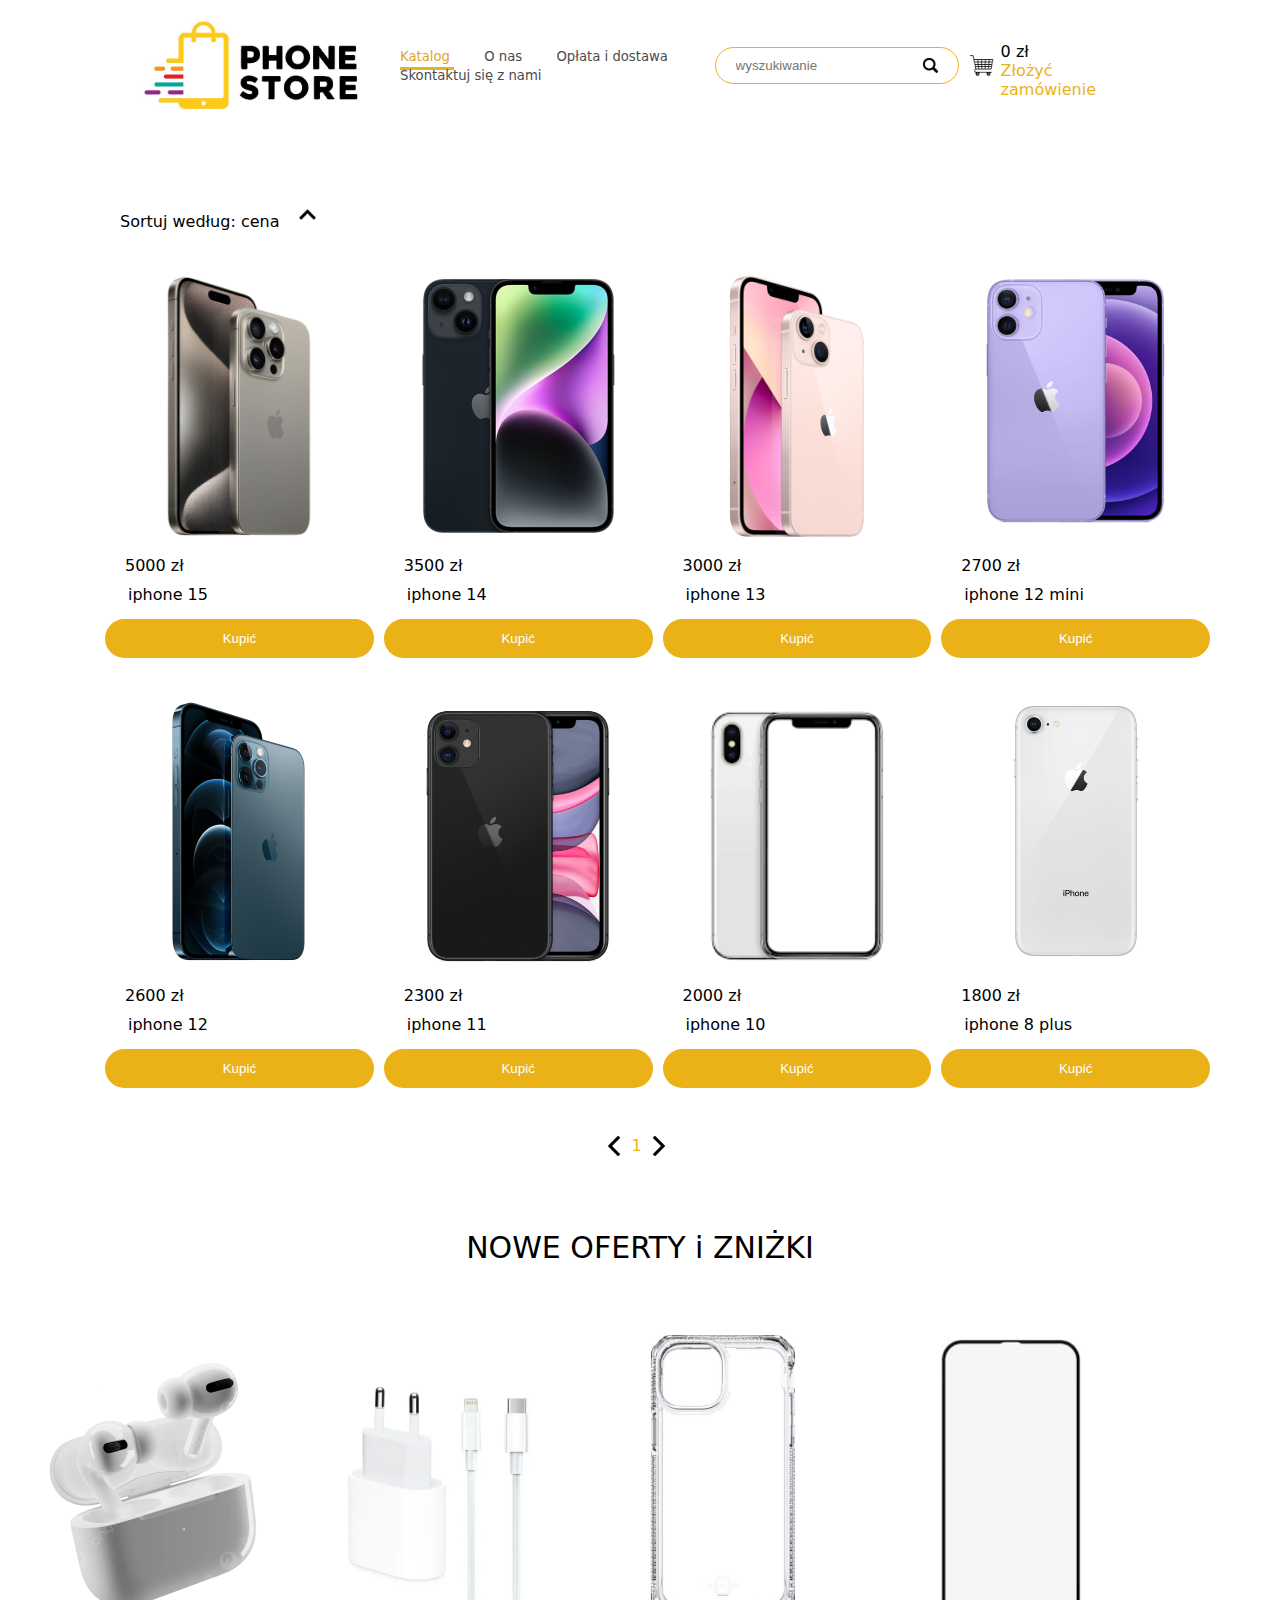
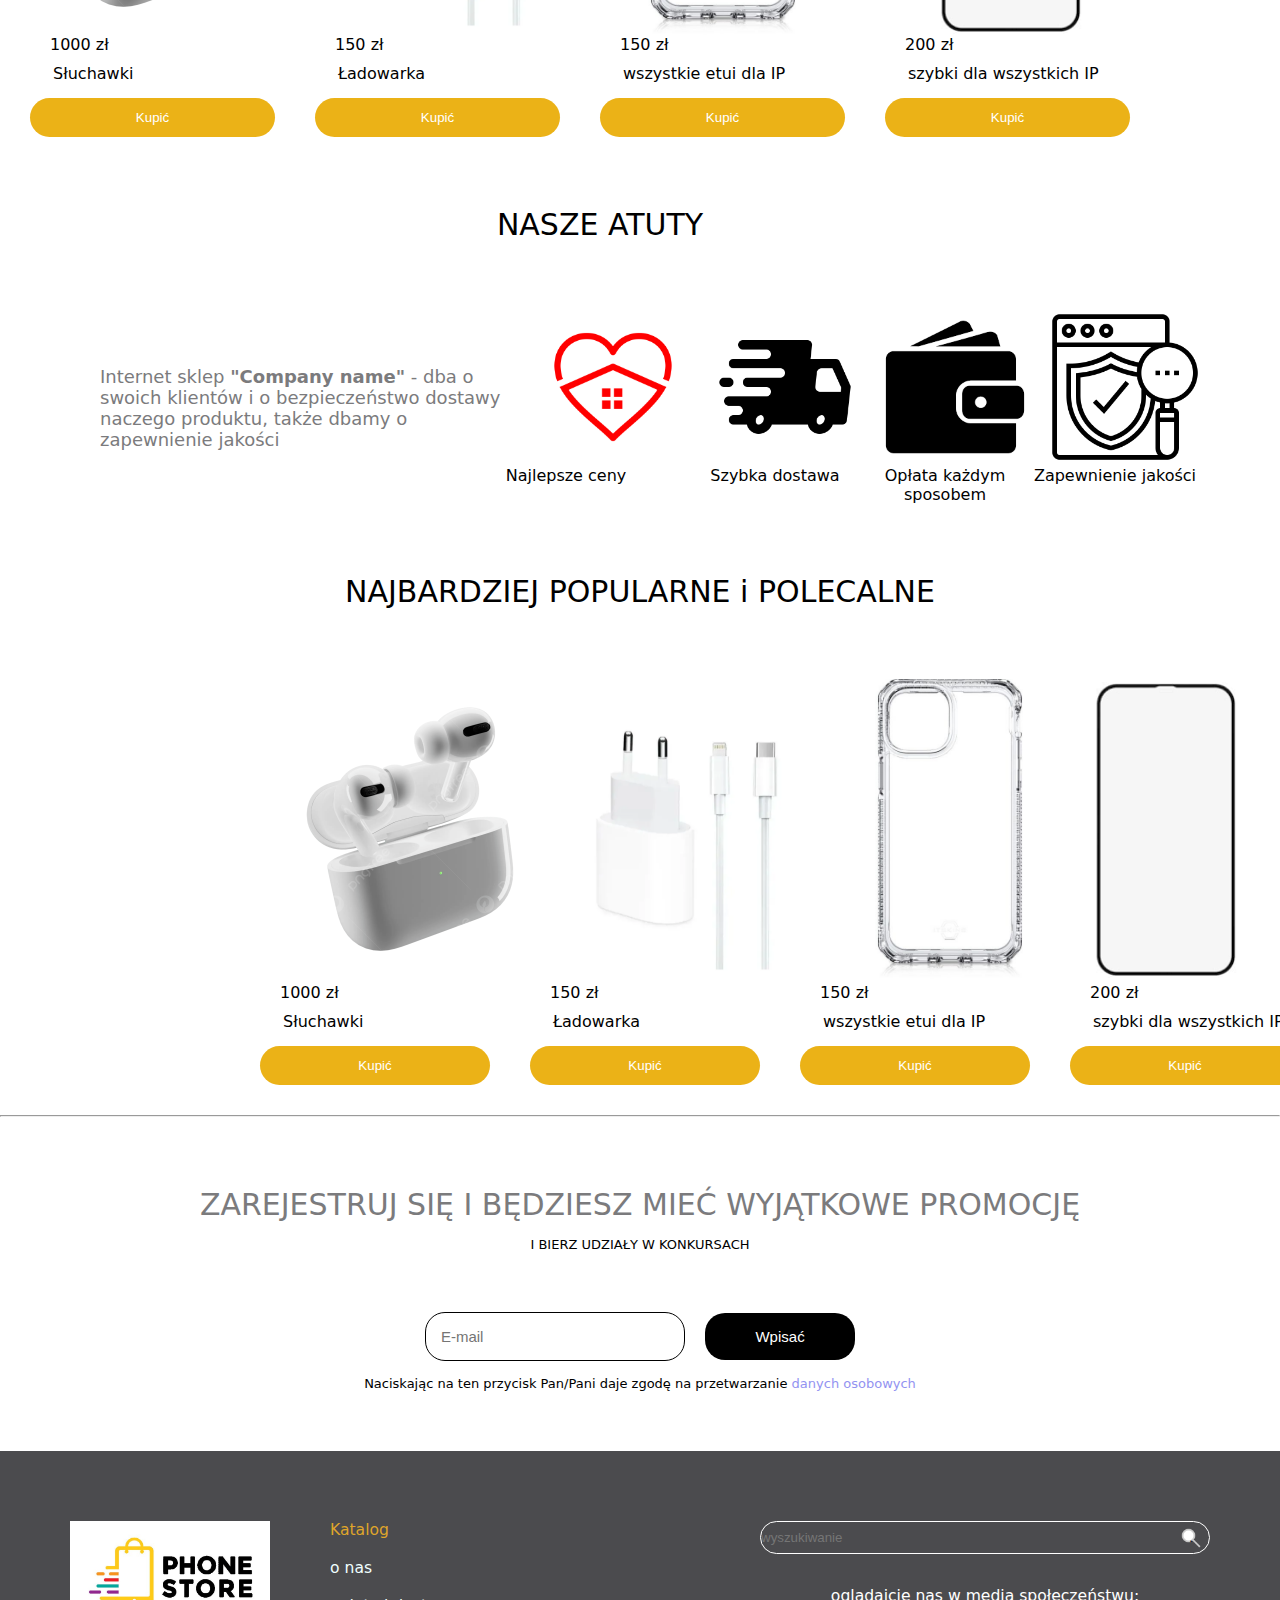
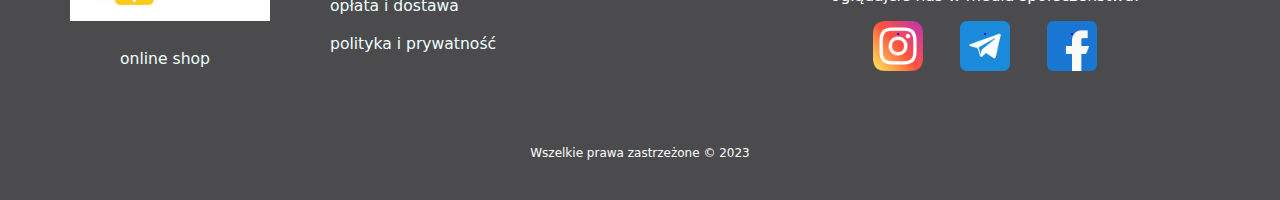
<file: index.html>
<!DOCTYPE html>
<html lang="PL-pl" lang="en">
<head>
    <meta charset="UTF-8">
    <meta http-equiv="X-UA-Compatible" content="IE=edge"/>
    <meta name="viewport" content="width=device-width, initial-scale=1.0">
    <title>internet_market</title>
    <link rel="stylesheet" type="text/css" href="header_footer.css"/>
    <link rel="stylesheet" type="text/css" href="main.css"/>
    <link rel="stylesheet" type="text/css" href="layout.css"/>
</head>
<body>
     
         <header>
      
              <div class="container-head d-Flex">
               <img src="images/logotype1.jpg" alt="logo" class="img-logotype"/>
               <img class="burgerIcon" src="images/2473588.png" alt="menu"/>
               <nav class="menu">
                 <a href="index.html" class="active" href="#"> Katalog </a>
                 <a href="index2.html"> O nas </a>
                 <a href="index3.html"> Opłata i dostawa </a>
                 <a href="#">Skontaktuj się z nami </a>
               </nav>
               <form name="search" action="#" mathod="get">
                <div class="d-Flex">
                    <input type="text" name="search" placeholder="wyszukiwanie">
                    <input type="submit" name="search" value=".">
                </div>
                </form>
                <div class="cart d-Flex">
                  <img src="images/3081986.png" alt="cart" id="del" class="cursor-pointer">
                      <div class="odstep">
                        <p class="p23" id="pay"> 0 zł</p>
                        <a href="index3.html">Złożyć zamówienie</a> <br>
                      </div>
                </div>
              </div> 
    </header>
    
      

    <main class="container-Fluid1">

      <div class="container">
             <div class="block1 d-Flex">
          
          <div class="items">
           <div class="sort"> 
            <p>Sortuj według: 
              <a href="#" id="cena"> cena </a> 
              <a href="#" id="demo">
                  <img src="images/images (1).png" alt="up-png" class="image-container"/>
              </a>
          </p>
        </div>
        <div class="boxes-container">
          <div class="boxes d-Flex">
            <div class="box">
              <figure>
                <div class="img-apple">
                  <img src="images/iphone15(2).png" alt="iphone" height="260px" class="img-iphone15">
                </div>
                <figcaption>
                    <p><span class="price">5000</span> zł </p>
                </figcaption>
                <p class="title">iphone 15</p>
                <button > Kupić </button>
              </figure>
           </div>

               <div class="box">
                  <figure>
                    <div class="img-apple">
                      <img src="images/iphone14.png" alt="iphone" height="300px" >
                    </div>
                    <figcaption>
                        <p><span class="price">3500</span> zł </p>
                    </figcaption>
                    <p class="title">iphone 14</p>
                    <button> Kupić </button>
                  </figure>
               </div>

               <div class="box">
                <figure>
                  <div class="img-apple">
                    <img src="images/iPhone-13-PNG-HD.png" alt="iphone" height="300px" >
                  </div>
                  <figcaption>
                      <p><span class="price">3000</span> zł </p>
                  </figcaption>
                  <p class="title">iphone 13</p>
                  <button> Kupić </button>
                </figure>
             </div>

             <div class="box">
              <figure>
                <div class="img-apple">
                  <img src="images/iphone-12-mini-purple.png" alt="iphone" height="320px" class="img-iphone12-mini">
                </div>
                <figcaption>
                    <p><span class="price">2700</span> zł </p>
                </figcaption>
                <p class="title">iphone 12 mini</p>
                <button> Kupić </button>
              </figure>
           </div>

             <div class="box">
              <figure>
                <div class="img-apple">
                  <img src="images/iphone12.png" alt="iphone" height="300px" >
                </div>
                <figcaption>
                    <p><span class="price">2600</span> zł </p>
                </figcaption>
                <p class="title">iphone 12</p>
                <button> Kupić </button>
              </figure>
           </div>

           <div class="box">
            <figure>
              <div class="img-apple">
                <img src="images/iphone11(3).png" alt="iphone" height="310px" class="img-iphone11">
              </div>
              <figcaption>
                  <p><span class="price">2300</span> zł </p>
              </figcaption>
              <p class="title">iphone 11</p>
              <button> Kupić </button>
            </figure>
         </div>

         <div class="box">
          <figure>
            <div class="img-apple">
              <img src="images/iphone10(2).png" alt="iphone" height="300px" >
            </div>
            <figcaption>
                <p><span class="price">2000</span> zł </p>
            </figcaption>
            <p class="title">iphone 10</p>
            <button> Kupić </button>
          </figure>
       </div>


     <div class="box">
      <figure>
        <div class="img-apple">
          <img src="images/iphone-8-silver-2.jpg" alt="iphone" height="250px" class="img-iphone8-plus">
        </div>
        <figcaption>
            <p><span class="price">1800</span> zł </p>
        </figcaption>
        <p class="title">iphone 8 plus </p>
        <button> Kupić </button>
      </figure>
   </div>
        </div>
           </div>
          </div>
        </div>

      </div>
      <div class="pagination">
        <a href=""> <img src="images/left-arrow.png" alt="prev-page" height="20px" />  </a>
         <a class="active" href="#">1</a>
         <a href=""><img src="images/right-arrow.png" alt="first-page" height="20px"/></a>
      </div>
        
      <div class="news">
        <h2>NOWE OFERTY i ZNIŻKI</h2>
          <div class="container">
            <div class="box">
              <figure>
                <div class="img-apple">
                  <img src="images/pngtree-airpods-png-image_9149137.png" alt="airpods" height="300px" >
                </div>
                <figcaption>
                    <p><span class="price">1000</span> zł </p>
                </figcaption>
                <p class="title">Słuchawki</p>
                <button> Kupić </button>
              </figure>
           </div>
    
           <div class="box">
            <figure>
              <div class="img-apple">
                <img src="images/png omg.png" alt="Ladowarka" height="300px" >
              </div>
              <figcaption>
                  <p><span class="price">150</span> zł </p>
              </figcaption>
              <p class="title">Ładowarka</p>
              <button> Kupić </button>
            </figure>
         </div>
    
         <div class="box">
          <figure>
            <div class="img-apple">
              <img src="images/PNG ETUI.jpg" alt="etui" height="300px" >
            </div>
            <figcaption>
                <p><span class="price">150</span> zł </p>
            </figcaption>
            <p class="title">wszystkie etui dla IP</p>
            <button> Kupić </button>
          </figure>
       </div>
    
       <div class="box">
        <figure>
          <div class="img-apple">
            <img src="images/uuu.png" alt="iphone" height="300px" >
          </div>
          <figcaption>
              <p><span class="price">200</span> zł </p>
          </figcaption>
          <p class="title">szybki dla wszystkich IP</p>
          <button> Kupić </button>
        </figure>
     </div>
    
        </div>
        

<div class="adv">
  <h2>NASZE ATUTY</h2>
  <div class="d-Flex">
      <div>
        <p>Internet sklep <strong>"Company name"</strong> - dba o swoich klientów i o bezpieczeństwo dostawy naczego produktu, także dbamy o zapewnienie jakości  </p>
      </div>
      <div class="d-Flex1">
     <figure>
       <img src="images/house.webp" class="png"  alt="house" >
        <figcaption class="p-atuty1"> Najlepsze ceny </figcaption>
     </figure>

     <figure>
      <img src="images/delivery.png" class="img"   alt="delivery" >
       <figcaption class="p-atuty">  Szybka dostawa </figcaption>
    </figure>

    <figure>
      <img src="images/payment.png" class="img" alt="payment" >
       <figcaption class="p-atuty"> Opłata każdym sposobem</figcaption>
    </figure>

    <figure>
      <img src="images/quality.png" class="img" alt="quality" >
       <figcaption class="p-atuty"> Zapewnienie jakości </figcaption>
    </figure>
      </div>
  </div>

</div>


      </div>


      <div class="news">
        <h2> NAJBARDZIEJ POPULARNE i POLECALNE</h2>
        <div class="boxes-container">
          <div class="container1">
            <div class="box">
              <figure>
                <img src="images/pngtree-airpods-png-image_9149137.png" alt="airpods" height="300px" >
                <figcaption>
                    <p><span class="price">1000</span> zł </p>
                </figcaption>
                <p class="title">Słuchawki</p>
                <button> Kupić </button>
              </figure>
           </div>
    
           <div class="box">
            <figure>
              <img src="images/png omg.png" alt="Ladowarka" height="300px" >
              <figcaption>
                  <p><span class="price">150</span> zł </p>
              </figcaption>
              <p class="title">Ładowarka</p>
              <button> Kupić </button>
            </figure>
         </div>
    
         <div class="box">
          <figure>
            <img src="images/PNG ETUI.jpg" alt="etui" height="300px" >
            <figcaption>
                <p><span class="price">150</span> zł </p>
            </figcaption>
            <p class="title">wszystkie etui dla IP</p>
            <button> Kupić </button>
          </figure>
       </div>
    
       <div class="box">
        <figure>
          <img src="images/uuu.png" alt="iphone" height="300px" >
          <figcaption>
              <p><span class="price">200</span> zł </p>
          </figcaption>
          <p class="title">szybki dla wszystkich IP</p>
          <button> Kupić </button>
        </figure>
     </div>
    </div>
        </div>
        
<hr>

<div class="sub">
  <h2> ZAREJESTRUJ SIĘ I BĘDZIESZ MIEĆ WYJĄTKOWE PROMOCJĘ </h2>
    <p > I BIERZ UDZIAŁY W KONKURSACH </p>
     <form name="sub" action="#" method="post">
      <div>
        <input type="email" name="email" placeholder="E-mail" />
        <input type="submit" name="sub" value="Wpisać" />
      </div>
     </form>

     <p class="title" >Naciskając na ten przycisk Pan/Pani daje zgodę na przetwarzanie  <a href="#">danych osobowych</a> </p>
</div>
      

    </main>

    <footer class="container-Fluid">
      <div class="container d-Flex">
         <div class="left d-Flex">
           <figure>
             <img class="image-container" src="images/logotype1.jpg" alt="logo"/>
              <figcaption>online shop</figcaption>
           </figure>
           <nav>
            <a class="active" href="index.html">Katalog</a>
             <a href="index2.html"> o nas </a>
             <a href="index3.html"> opłata i dostawa </a>
             <a href="#">  polityka i prywatność </a>
             
           </nav>
         </div>
           <div class="right">
              <form name="search" action="#" method="get">
                <div class="d-Flex">
                  <input type="text" name="search" placeholder="wyszukiwanie" /> 
                   <input type="submit" name="search" value="."/>
                </div>
              </form>
              <div> 
              <p>oglądajcie nas w media społeczeństwu: </p>
                <a href="#" class="box insta">.</a> 
                <a href="#" class="box telegram" >.</a>
                <a href="#" class="box facebook">.</a>
              </div>
              </div>
           </div>
      </div>
      <div class="container copyrights">
        <p class="footer-copy">Wszelkie prawa zastrzeżone &copy; 2023</p>
      </div> 
    </footer>
<script>

const cartItemsKey = "cartItems_index2";
const cartTotalKey = "cartTotal_index2";

let cena = document.getElementById("cena");
let demo = document.getElementById("demo");

demo.addEventListener("click", function () {
    const boxesContainer = document.querySelector(".boxes-container");
    const boxes = Array.from(boxesContainer.querySelectorAll(".box"));
    const image = document.querySelector(".image-container");

    if (cena.innerHTML.trim() === "cena") {
        cena.innerHTML = "popularnosc";
        image.src = "images/down_arrow1.png";
        image.style.width = "37px";

        boxes.sort((a, b) => {
            const priceA = parseFloat(a.querySelector(".price").textContent.trim()) || 0;
            const priceB = parseFloat(b.querySelector(".price").textContent.trim()) || 0;
            return priceA - priceB;
        });

        boxesContainer.innerHTML = "";
        boxes.forEach((box) => boxesContainer.appendChild(box));

    } else if (cena.innerHTML.trim() === "popularnosc") {
        cena.innerHTML = "cena";
        image.src = "images/images (1).png";
        image.style.width = "26px";

        boxes.reverse();

        boxesContainer.innerHTML = "";
        boxes.forEach((box) => boxesContainer.appendChild(box));
    }
});

document.querySelectorAll(".box button").forEach((button) => {
    button.addEventListener("click", function () {
        const box = this.closest(".box");
        const title = box.querySelector(".title").textContent.trim();
        const price = parseFloat(box.querySelector(".price").textContent.trim());
        const image = box.querySelector("img").src;

        const userConfirmed = confirm(`Czy na pewno chcesz dodać "${title}" do koszyka?`);

        if (userConfirmed) {
            const cartItems = JSON.parse(localStorage.getItem("cartItems")) || [];
            cartItems.push({ title, price, image });

            localStorage.setItem("cartItems", JSON.stringify(cartItems));

            updateCartPrice(price);

            alert("Produkt dodany do koszyka!");
        } else {
            alert("Produkt nie został dodany do koszyka.");
        }
    });
});

function updateCartPrice(price) {
    const payElement = document.getElementById("pay");
    const currentPrice = parseFloat(payElement.textContent.replace("zł", "").trim()) || 0;
    const newPrice = currentPrice + price;

    payElement.textContent = `${newPrice.toFixed(2)} zł`;
    localStorage.setItem("cartTotal", newPrice.toFixed(2));
}

let del = document.getElementById("del");
del.addEventListener("click", function () {
    const userConfirmed = confirm("Czy na pewno chcesz wyczyścić koszyk?");

    if (userConfirmed) {
        document.getElementById("pay").textContent = "0 zł";
        localStorage.removeItem("cartTotal");
        localStorage.removeItem("cartItems");
        alert("Koszyk został wyczyszczony!");
    } else {
        console.log("Koszyk nie został wyczyszczony.");
    }
});

document.addEventListener("DOMContentLoaded", function () {
    const savedTotal = localStorage.getItem("cartTotal");
    if (savedTotal) {
        document.getElementById("pay").textContent = `${savedTotal} zł`;
    }

    const savedItems = JSON.parse(localStorage.getItem("cartItems")) || [];
    savedItems.forEach(item => {
        console.log(`Załadowano produkt: ${item.title} - ${item.price} zł`);
    });
});





</script>
</body>
</html>
</file>
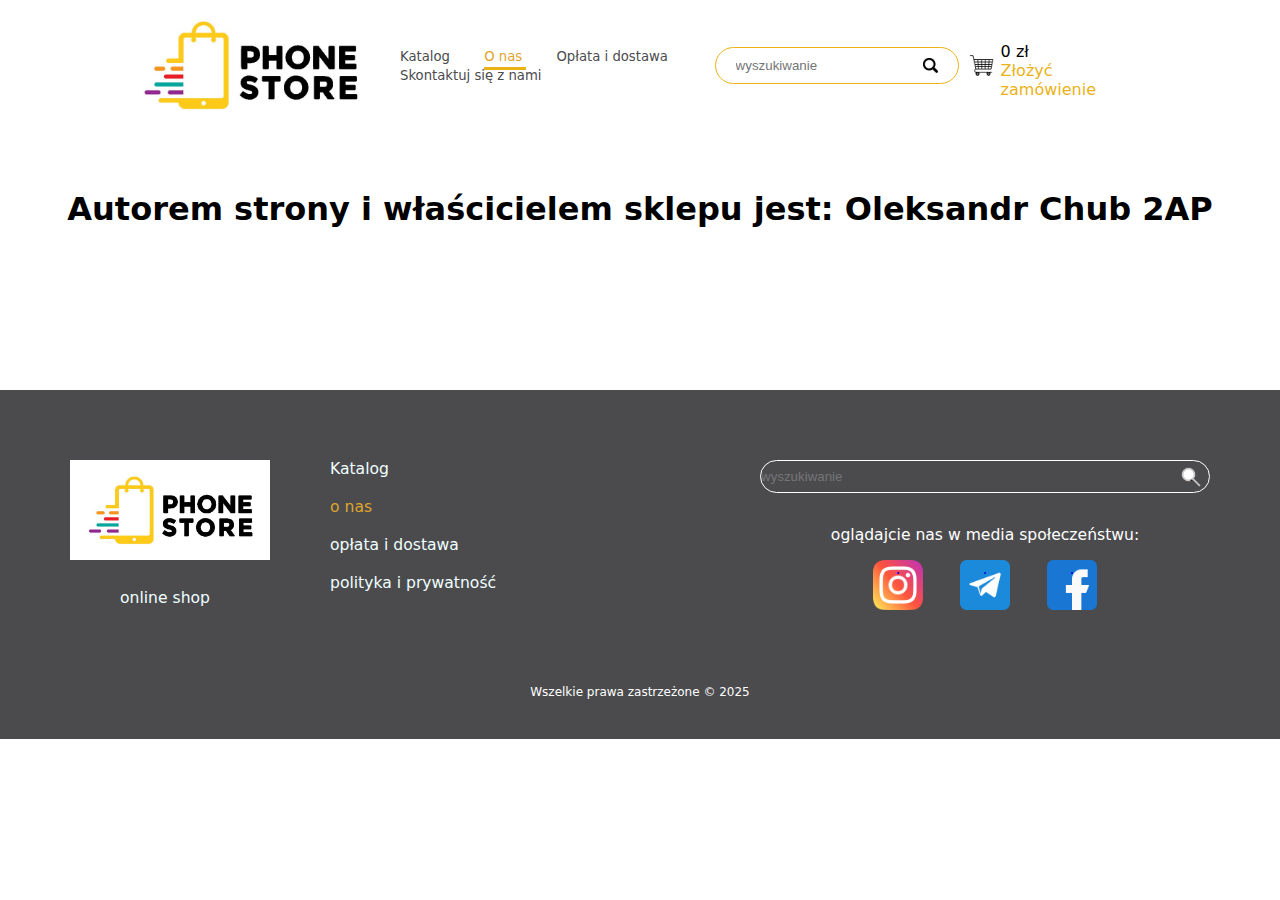
<file: index2.html>
<!DOCTYPE html>
<html lang="PL-pl" lang="en">
<head>
    <meta charset="UTF-8">
    <meta http-equiv="X-UA-Compatible" content="IE=edge"/>
    <meta name="viewport" content="width=device-width, initial-scale=1.0">
    <title>internet_market</title>
    <link rel="stylesheet" type="text/css" href="header_footer.css"/>
    <link rel="stylesheet" type="text/css" href="main.css"/>
    <link rel="stylesheet" type="text/css" href="layout.css"/>
</head>
<body>
     
         <header>
      
              <div class="container-head d-Flex">
               <img src="images/logotype1.jpg" alt="logo" class="img-logotype"/>
               <img class="burgerIcon" src="images/2473588.png" alt="menu"/>
               <nav class="menu">
                 <a href="index.html"> Katalog </a>
                 <a class="active" href="index2.html"> O nas </a>
                 <a href="index3.html"> Opłata i dostawa </a>
                 <a href="#">Skontaktuj się z nami </a>
               </nav>
               <form name="search" action="#" mathod="get">
                <div class="d-Flex">
                    <input type="text" name="search" placeholder="wyszukiwanie">
                    <input type="submit" name="search" value=".">
                </div>
                </form>
                <div class="cart d-Flex">
                    <img src="images/3081986.png" alt="cart" id="del">
                        <div class="odstep">
                          <p class="p23" id="pay"> 0 zł</p>
                          <a href="#">Złożyć zamówienie</a> <br>
                        </div>
                  </div>
                </div> 
                </div>
              </div> 
    </header>
    
     <main class="main1">
        <h1 class="inf-p">Autorem strony i właścicielem sklepu jest: Oleksandr Chub 2AP </h1>
        <div class="container copyrights">
            <p class="footer-copy">Wszelkie prawa zastrzeżone &copy; 2025</p>
          </div> 
     </main>

    <footer class="container-Fluid">
      <div class="container d-Flex">
         <div class="left d-Flex">
           <figure>
             <img class="image-container" src="images/logotype1.jpg" alt="logo"/>
              <figcaption>online shop</figcaption>
           </figure>
           <nav>
             <a href="index.html">Katalog</a>
             <a class="active" href="index2.html"> o nas </a>
             <a href="index3.html"> opłata i dostawa </a>
             <a href="#">  polityka i prywatność </a>
             
           </nav>
         </div>
           <div class="right">
              <form name="search" action="#" method="get">
                <div class="d-Flex">
                  <input type="text" name="search" placeholder="wyszukiwanie" /> 
                   <input type="submit" name="search" value="."/>
                </div>
              </form>
              <div> 
              <p>oglądajcie nas w media społeczeństwu: </p>
                <a href="#" class="box insta">.</a>
                <a href="#" class="box telegram" >.</a>
                <a href="#" class="box facebook">.</a>
              </div>
              </div>
           </div>
      </div>
      <div class="container copyrights">
        <p class="footer-copy">Wszelkie prawa zastrzeżone &copy; 2025</p>
      </div> 
    </footer>
    <script>
document.addEventListener("DOMContentLoaded", function () {
    const savedTotal = localStorage.getItem("cartTotal");
    if (savedTotal) {
        document.getElementById("pay").textContent = `${savedTotal} zł`;
    }

    window.addEventListener("storage", function (event) {
        if (event.key === "cartTotal") {
            document.getElementById("pay").textContent = `${event.newValue} zł`;
        }
    });
});


    </script>
</body>
</html>
</file>
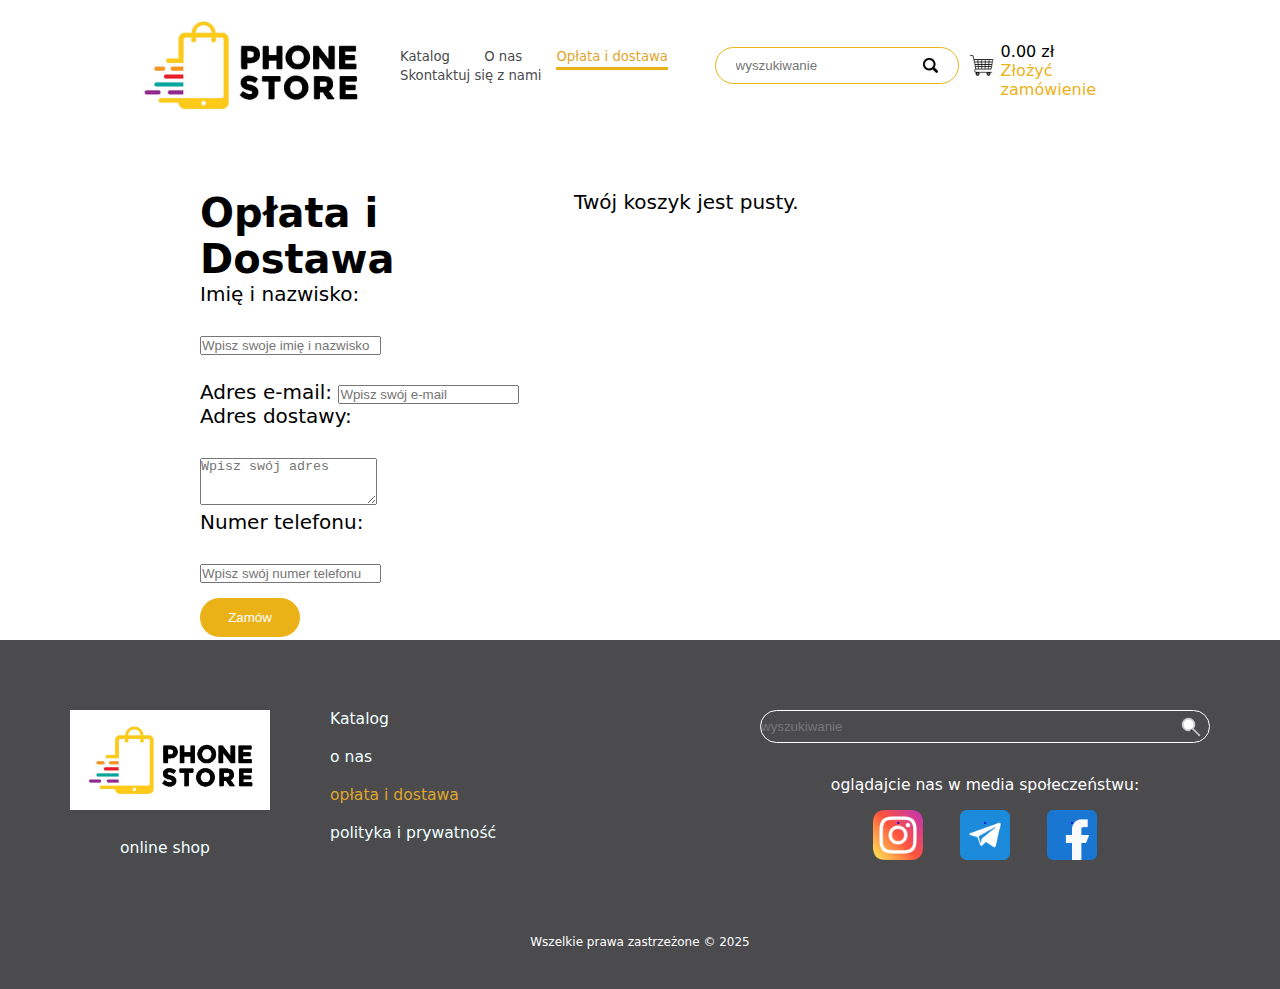
<file: index3.html>
<!DOCTYPE html>
<html lang="PL-pl" lang="en">
<head>
    <meta charset="UTF-8">
    <meta http-equiv="X-UA-Compatible" content="IE=edge"/>
    <meta name="viewport" content="width=device-width, initial-scale=1.0">
    <title>internet_market</title>
    <link rel="stylesheet" type="text/css" href="header_footer.css"/>
    <link rel="stylesheet" type="text/css" href="main.css"/>
    <link rel="stylesheet" type="text/css" href="layout.css"/>
</head>
<body>
     
         <header>
      
              <div class="container-head d-Flex">
               <img src="images/logotype1.jpg" alt="logo" class="img-logotype"/>
               <img class="burgerIcon" src="images/2473588.png" alt="menu"/>
               <nav class="menu">
                 <a href="index.html"> Katalog </a>
                 <a  href="index2.html"> O nas </a>
                 <a class="active" href="index3.html"> Opłata i dostawa </a>
                 <a href="#">Skontaktuj się z nami </a>
               </nav>
               <form name="search" action="#" mathod="get">
                <div class="d-Flex">
                    <input type="text" name="search" placeholder="wyszukiwanie">
                    <input type="submit" name="search" value=".">
                </div>
                </form>
                <div class="cart d-Flex">
                    <img src="images/3081986.png" alt="cart" id="del" class="clearCart" class="cursor-pointer">
                        <div class="odstep">
                          <p class="p23" id="pay"> 0 zł</p>
                          <a href="#">Złożyć zamówienie</a> <br>
                        </div>
                  </div>
                </div> 
                </div>
              </div> 
    </header>
    
     <main class="main2" id="main">
        <div class="main2-width" id="div-main">
            <h1 class="color-h1">Opłata i Dostawa</h1>
            <form id="orderForm">
            <label for="fullName">Imię i nazwisko:</label>
            <input type="text" id="fullName" name="fullName" placeholder="Wpisz swoje imię i nazwisko" required /> <br>

            <label for="email">Adres e-mail:</label>
            <input type="email" id="email" name="email" placeholder="Wpisz swój e-mail" required /> <br>

            <label for="address">Adres dostawy:</label>
            <textarea id="address" name="address" rows="3" placeholder="Wpisz swój adres" required></textarea> <br>

            <label for="phone">Numer telefonu:</label>
            <input type="number" id="phone" name="phone" placeholder="Wpisz swój numer telefonu" required /> <br>

            <button type="submit" class="przycisk">Zamów</button>
        </form>
        </div>

        <div id="orderDetails" class="order"></div>
     </main>

    <footer class="container-Fluid">
      <div class="container d-Flex">
         <div class="left d-Flex">
           <figure>
             <img class="image-container" src="images/logotype1.jpg" alt="logo"/>
              <figcaption>online shop</figcaption>
           </figure>
           <nav>
             <a href="index.html">Katalog</a>
             <a href="index2.html"> o nas </a>
             <a class="active" href="index3.html"> opłata i dostawa </a>
             <a href="#">  polityka i prywatność </a>
             
           </nav>
         </div>
           <div class="right">
              <form name="search" action="#" method="get">
                <div class="d-Flex">
                  <input type="text" name="search" placeholder="wyszukiwanie" /> 
                   <input type="submit" name="search" value="."/>
                </div>
              </form>
              <div> 
              <p>oglądajcie nas w media społeczeństwu: </p>
                <a href="#" class="box insta">.</a>
                <a href="#" class="box telegram" >.</a>
                <a href="#" class="box facebook">.</a>
              </div>
              </div>
           </div>
      </div>
      <div class="container copyrights">
        <p class="white-copy">Wszelkie prawa zastrzeżone &copy; 2025</p>
      </div> 
    </footer>
    <script>
     
     document.addEventListener("DOMContentLoaded", function () {
    const payElement = document.getElementById("pay");
    const orderDetailsContainer = document.getElementById("orderDetails");
    const clearCartButtons = document.querySelectorAll(".clearCart");
    const orderForm = document.getElementById("orderForm");

    const cartItems = JSON.parse(localStorage.getItem("cartItems")) || [];

    function updateCartTotal() {
        const totalAmount = cartItems.reduce((total, item) => total + item.price, 0);
        payElement.textContent = `${totalAmount.toFixed(2)} zł`;
        localStorage.setItem("cartTotal", totalAmount.toFixed(2));
    }

    function renderCart() {
        orderDetailsContainer.innerHTML = "";

        const itemsContainer = document.createElement("div");
        itemsContainer.classList.add("order-items-container");

        let main = document.getElementById("main");
        let divMain = document.getElementById("div-main");

        if (!main || !divMain) {
            console.error("Nie znaleziono elementu 'main' lub 'div-main'.");
            return;
        }

        if (cartItems.length === 0) {
            orderDetailsContainer.innerHTML = "<p>Twój koszyk jest pusty.</p>";
            main.style.height = "";
            divMain.style.width = "";
        } else if (cartItems.length >= 11) {
            cartItems.forEach((item) => {
                const itemElement = document.createElement("div");
                itemElement.classList.add("order-item");

                itemElement.innerHTML = `
                    <img src="${item.image}" alt="${item.title}" style="width: auto; height: 100px;" />
                    <p><strong>Nazwa:</strong> ${item.title}</p>
                    <p><strong>Cena:</strong> ${item.price} zł</p>
                `;
                main.style.height = "600px";
                divMain.style.width = "60%";
                itemsContainer.appendChild(itemElement);
            });

            orderDetailsContainer.appendChild(itemsContainer);
        } else if (cartItems.length >= 8) {
            cartItems.forEach((item) => {
                const itemElement = document.createElement("div");
                itemElement.classList.add("order-item");

                itemElement.innerHTML = `
                    <img src="${item.image}" alt="${item.title}" style="width: auto; height: 100px;" />
                    <p><strong>Nazwa:</strong> ${item.title}</p>
                    <p><strong>Cena:</strong> ${item.price} zł</p>
                `;
                divMain.style.width = "50%";
                main.style.height = "500px";
                itemsContainer.appendChild(itemElement);
            });

            orderDetailsContainer.appendChild(itemsContainer);
        } else {
            cartItems.forEach((item) => {
                const itemElement = document.createElement("div");
                itemElement.classList.add("order-item");

                itemElement.innerHTML = `
                    <img src="${item.image}" alt="${item.title}" style="width: auto; height: 100px;" />
                    <p><strong>Nazwa:</strong> ${item.title}</p>
                    <p><strong>Cena:</strong> ${item.price} zł</p>
                `;
                itemsContainer.appendChild(itemElement);
            });

            orderDetailsContainer.appendChild(itemsContainer);
        }

        updateCartTotal();
    }

    function clearCart() {
        localStorage.removeItem("cartItems");
        cartItems.length = 0;
        renderCart();
    }

    if (orderForm) {
        orderForm.addEventListener("submit", function (e) {
            e.preventDefault();
            alert("Dziękujemy za złożenie zamówienia! Wkrótce skontaktujemy się z Tobą.");
            clearCart();
        });
    } else {
        console.error("Element z id 'orderForm' nie istnieje w DOM.");
    }

    clearCartButtons.forEach((button) => {
        button.addEventListener("click", clearCart);
    });

    const productButtons = document.querySelectorAll(".add-to-cart");
    productButtons.forEach((button) => {
        button.addEventListener("click", function () {
            const box = this.closest(".box");
            const title = box.querySelector(".title").textContent.trim();
            const price = parseFloat(box.querySelector(".price").textContent.trim());
            const image = box.querySelector("img").src;

            cartItems.push({ title, price, image });
            localStorage.setItem("cartItems", JSON.stringify(cartItems));

            renderCart();
        });
    });

    renderCart();
});



    </script>
</body>
</html>
</file>
<file: header_footer.css>
* {
    box-sizing: border-box;
    margin:0;
    padding:0;
} 


.container-Fluid {
    width: 100%;
}

.container {
    max-width: 1140px;
    margin: 20px auto;
}

header .container-head {
    max-width: 95%; 
    padding: 0 120px; 
    margin: 0;    
}


body {
    font-family: system-ui, -apple-system, BlinkMacSystemFont, 'Segoe UI', Roboto, Oxygen, Ubuntu, Cantarell, 'Open Sans', 'Helvetica Neue', sans-serif;
    width: 100%;
    font-size: 16px;
    background: white;
}

.d-Flex {
    display: flex;
    justify-content:space-between ;
    align-items: center;
}



.img-logotype {
    height: 130px;
}

header {
    width: 100%;
    position: fixed;
    z-index: 1000; 
    margin-top: -190px;
    background-color: #ffffff;
    height: 130px;
}

header .burgerIcon{
    width: 42px;
    display: none;
}

header .container-head .d-Flex .img  {
  animation-name: logo-animation ;
  animation-duration: 4s;
  animation-iteration-count: 5;
  animation-delay:2s;
  
  
}




header .container-head .menu a {
     font-size: 0.350cm;
     text-decoration: none;
     color:#4b4b4e ;
     margin: 20px 20px;
     transition: 0,5s all ease;
     margin-right: 10px;
     
}

header .container-head .menu a:hover,
header .container-head .menu a.active{
 color: #dfa52b;
 font-weight: 500;
 padding-bottom: 1% ;
 border-bottom:3px solid #ebb217 ;
}

header form div {
    justify-content:center;
    padding: 10px 20px;
    border: 1px solid #ebb217;
    border-radius:50px; ;
}

header form div input[type="text"] {
    border: none;
    margin-right: 10px;
}

header form div input[type="submit"] {
    background: url(../images/search-icon-png-21.png) no-repeat;
    background-size: cover;
    width: 15px;
    height: 15px;
    border:none;
} 

header form div input[type="submit"]:hover{
    cursor: pointer;
}

header .cart div p {
    font: size 0.938em; ;
}

.cart img {
    margin-left: 10px;
    width: 25px;
    height: auto;
}


header .cart div a {
    font-size: 0.750;
    color:#ebb217
}

header .cart img {
  margin-right: 7px;
}


footer {
    background-color:#4b4b4e  ;
    padding-top: 50px;
    padding-bottom: 20px;
}

footer .container {
   align-items: flex-start; 
}

footer .left {
    align-items:flex-start;
}

footer .image-container {
    height: 100px;
}

footer .left figure figcaption {
    color:azure;
   font-size: 0.975em;
   margin-top: 25px;
   margin-left:50px; ;
}

footer .left nav a {
    display: block ;
    font-size: 0.975em;
    color:azure;
    margin-bottom: 20px;
    text-decoration: none;
    margin-left: 60px;
}

footer .left nav a:hover, footer .left nav a.active {
    color:#dfa52b;
}

footer .right form div {
    justify-content: left;
    width: 450px;
    border: 1px solid #fff;
    border-radius: 30px;
} 

footer .right form input[type='text'] {
    padding: 8px 0;
    width: 420px;
    background: none;
    border: none;
}

footer .right form input[type='submit'] {
    width:20px;
    height:20px; 
    background: url("../images/search.png") no-repeat;
    background-size:cover ;
    border: none;
}

footer .right > div {
   text-align: center; 
   font-size: 0.975em;
   color:#ffffff;
   margin-top: 33px;
   margin-bottom: 15px;
}

footer .right .box {
    width:50px;
    height:50px;
    display: inline-block;
    margin: 16px 16px 0;
}

footer .right .insta {
    background: url("../images/instagram.png") no-repeat;
    background-size: cover;

}

footer .right .insta:hover {
    background: url("../images/instagram_hover.png") no-repeat;
    background-size: cover;
    cursor: pointer;

}

footer .right .telegram {
    background: url("../images/telegram.png") no-repeat;
    background-size: cover;

}

footer .right .telegram:hover {
    background: url("../images/telegram_hover.png") no-repeat;
    background-size: cover;
    cursor: pointer;

}


footer .right .facebook {
    background: url("../images/facebook.png") no-repeat;
    background-size: cover;

}

footer .right .facebook:hover {
    background: url("../images/facebook_hover.png") no-repeat;
    background-size: cover;
    cursor: pointer;

}

footer .copyrights {
    text-align: center;
    color:black;
    font-size: 0.750em;
    margin-top: 60px;
}


.p23 {
    color:black;
}
</file>
<file: main.css>
.main1 {
    width: 100%;
    margin-top: 190px;
    height: 200px;
}

.main2 {
    max-width: 100%;
    margin-top: 190px;
    height: 450px;
    margin-left: 200px;
    color: #000;
    font-size: 20px;
    display: flex;
}

.order {
    margin-left: 50px;
    height: 300px;
}




.order-items-container {
    display: flex;
    flex-wrap: wrap; /* Elementy przechodzą do nowej linii */
    justify-content: center;
    max-width: 85%;
    

}

.order-item {
    width: 150px;
    padding: 10px;
    text-align: center;
}




.boxes-container {
    display: flex;
    flex-wrap: wrap; 
  }

.box {
    flex: 1 1 200px; 
    max-width: 350px; 
    margin-left: 10px;
}

.main2 input, textarea {
    margin-top: 30px;
}


.block1 .menu{
    width: 230px;
}
.block1 {
    justify-content: left;
    align-items:flex-start ;
}

.block1 .menu a {
    display: block;
    text-decoration: none;
    color:#7b7b7d ;
    font-size:  1.125em; 
    padding:12px 25px;
    border-radius: 20px;

}

.block1 .menu a:hover,
.block1 .menu a:active {
    color:azure;
    font-weight: bold;
    background-color:#ebb217 ;
    
}

.block1 .items .sort p {
    color:black;
    font: size 100;
    margin-top: 12px;
    margin-left: 25px;
}

.block1 .items .sort p a {
    text-decoration: none;
    color: black;
}

.block1 .items .sort p a:hover {
    background: url("") no-repeat;
    color:#ebb217;

}  

.block1 .items .sort .image-container {
    width: 25px;
    height: 25px;
    margin-left: 10px;
}

.block1 .items {
    padding-left:25px;
}

.block1 .items .sort{
    margin-bottom: 25px;
}


.block1 .items .sort  {
    margin-top: 5px;
}

.block1 .items .sort p a .image-container {
    display: inline-block;
}



.block1 .items .sort p a:hover {
    color:#ebb217;
}

.block1 .items .sort .image-container {
    background: url("../images/down_png123.png");
    font-weight: 600;
}


.block1 .items .boxes {
    flex-wrap: wrap;
}

.block1 .items .boxes .box {
    margin-bottom:28px;
}

.box {
    width: 230px;
}

.box .img-apple {
    display: flex;
    flex-direction: column; 
    align-items: center; 
    justify-content: flex-start; 
}


.d-Flex1 {
    display: flex;
}

.p-atuty {
    color: black;
    text-align: center;
}

.p-atuty1 {
    color: black;
    
}





 .box figure figcaption{
    padding-left: 20px;
    color: black;
}

.box .figure  figcaption p{
    font-size:15px;
    color: black;
}


.box .figure  figcaption p span {
    font-size: 1.250em;
    font-weight: 600;
}

.box figure .title {
    color:black;
    font-size:16px;
    padding-left: 23px;
    margin-top: 10px; 
}

.main2 .przycisk {
    width:100%;
    padding:12px;
    border-radius: 20px;
    background-color:#ebb217 ;
    color:#ffffff; 
    border:none;
    margin-top: 15px;
    width: 100px;
}

 .main2 .przycisk:hover {
    cursor: pointer; 
}

.box button {
    width:100%;
    padding:12px;
    border-radius: 20px;
    background-color:#ebb217 ;
    color:#ffffff; 
    border:none;
    margin-top: 15px;
}

.box button:hover {
    cursor: pointer; 
}


.pagination  {
    display: inline-block;
    display: flex;
    justify-content: center;
}


.pagination a {
    margin-right: 7px;
    text-decoration: none;
}



.pagination a:hover,
.pagination a.active {
    color:#ebb217;
    font-weight:500;
}

.news h2, .adv h2 {
 text-align: center;
 margin: 70px 0;
 color: #000;
 font-size: 1.875em;
 font-weight: 500;
}


.news .container {
    display: flex;
    margin-right: 120px;
}


.news .container .box {
    margin-right:30px;
}

.news .container1 {
    display: flex;
    margin-left: 250px;
    margin-bottom: 30px;
}


.news .container1 .box {
    margin-right:30px;
}

.adv div p {
    font-size: 1.125em;
    color:#7b7b7d;
    font-weight:300px;
    max-width: 1500px;
    margin-left: 100px;
}

.adv div p span {
    font-weight: bold; 
}

.container-Fluid1 {
    width: 100%;
    margin-top: 190px;
}



.png {
    height:150px;
    width:auto;
    margin-right: -30px;
}

.img {
    margin-left: 20px;
    height:150px;
    width:auto;
}

.img {
    margin-left: 20px;
    height:150px;
    width:auto;
}

.img {
    margin-left: 20px;
    height:150px;
    width:auto;
}




 .d-Flex .www {
    font-size:larger;
}

.d-Flex .ddd {
    font-size: larger;
    
}

.d-Flex .ttt {
    font-size:larger;
}

.fff {
    font-size:larger;
}




.adv {
    margin-top: 50px;
    margin-right: 80px;
}

.sub {
    text-align:center;
}

.sub h2 {
    text-align: center;
    color:#7b7b7d;
    margin-bottom: 0;
}

.sub  p {
    text-align: center;
    color:#7b7b7d;
    font-size:larger;
    margin-top: 0;
    margin-bottom: 40px;
}

.sub form div input {
    border-radius: 20px;
    font-size: 15px;

}

.sub form div input[type='email'] {
    padding:15px 15px;
    border:1px solid #000;
    width: 260px;

}

.sub form div input[type='submit'] {
    border:none;
    padding:15px 15px;
    width: 150px;
    text-align: center ;
    background-color: black;
     color:#ffffff;
     margin-left: 15px;
    }

.sub form div input[type='submit']:hover {
    cursor:pointer;
}

.sub p {
    font-size: 13px;
    color: #000;
    margin-top: 15px;
    margin-bottom: 60px;


}

.sub p a {
    color: #9393f1;
}

.cursor-pointer {
    cursor: pointer;
}

.odstep {
    margin-top: 10px;
}

.img-iphone15 {
    position: relative;
    top: 20px;
    margin-bottom: 40px;
    height: 260px;
}

.img-iphone12-mini {
    margin-top: -20px;
    height: 320px;
}

.img-iphone11 {
    position: relative;
    bottom: 20px;
    margin-top: -10px;
    height: 310px;
}

.img-iphone8-plus {
    position: relative;
    top: 20px;
    margin-bottom: 50px;
    height: 250px;
}

.img-arrow-up {
    width: 26px;
}

.img-arrow-down {
    width: 37px;
}

.cart-info {
    margin-top: 10px;
}

.footer-copy {
    color: white;
}

.inf-p{
    color: black; text-align: center; margin-top: 40px;
}

.main2-width {
    width: 30%;
}

.color-h1{
    color:#000;
}

.white-copy{
    color:white;
}
</file>
<file: layout.css>
a {
    text-decoration: 0;
}

p {
    margin:0;
}
 

body {
    font-family: system-ui, -apple-system, BlinkMacSystemFont, 'Segoe UI', Roboto, Oxygen, Ubuntu, Cantarell, 'Open Sans', 'Helvetica Neue', sans-serif;
    margin: 0;
    width: 100%;
    font-size: 16px;
    color:aliceblue;
}

nav .headSoc {
    height: 100px;
    background-color: #f6f7f7;
}



nav .headSoc .socIcons > div {
   height: 20px;
   width: 20px;
   margin: 0 5px;
}






nav .headSoc .myProfile a img {
    margin-right: 20px;
}

nav .headSoc .myProfile p {
    margin-right: 20px;
}

nav .headSoc .myProfile a:hover p {
    color:#f0a410;
    transition:0.3 all ease; 
    transform:  scale(1.1, 1.1);
}

nav .header {
    height: 84px;
    border-bottom: 1px solid #f6f7f7;
}

nav .header .container {
    height:100px; 
}

nav .header .logo img {
    animation-name: logo-animation;
    animation-duration: 5s;
    animation-iteration-count: infinite;
    animation-delay: 3s;
    position: absolute; 
    top: 9%;
}

.myProfile {
    position: absolute;
    top: 40px;
    right: 350px;
    display: flex;
    align-items: center;
    padding: 0 10px;
    
    
}

.img-container {
    display: flex;
    flex-direction: column;
}

.img-container img {
    margin-bottom: -8px;
}

.img-container figcaption {
    font-size: 13px;
    margin-top: -8px;
}

.soc { 
    display: flex;
    flex-wrap: wrap;
    justify-content: center;
    margin-left: 5px;
}

.margin { 
    margin-right: 5px;
}



#hoverfc {
    position:absolute;
    top:50%;
    left:50%;
    transform: translate(-50%, -50%);
    

}

.fcactive-hover {
   
    visibility: hidden;
    position: absolute;


    top: 0%;
    left: 0%;
    transition: 0.1s ease;

    
}

#hoverfc:hover .fcactive {
   
    visibility: hidden;
 }

 #hoverfc:hover .fcactive-hover {
    visibility: visible;
 }




#hovertg {
    position:absolute;
    top:30%;
    left: -0.5px;
    transform: translate(-95%, -40%);

    display: flex;
    flex-direction: column;
    


}

 .tgactive-hover {
    padding-left:9px;
    visibility: hidden;
    position: absolute;
    top: 0%;
    left: 0%;
    transition: 0.1s ease;

 }

 #hovertg:hover .tgactive {
    visibility: hidden;

 }

 #hovertg:hover .tgactive-hover {
    visibility: visible;
 }
</file>
